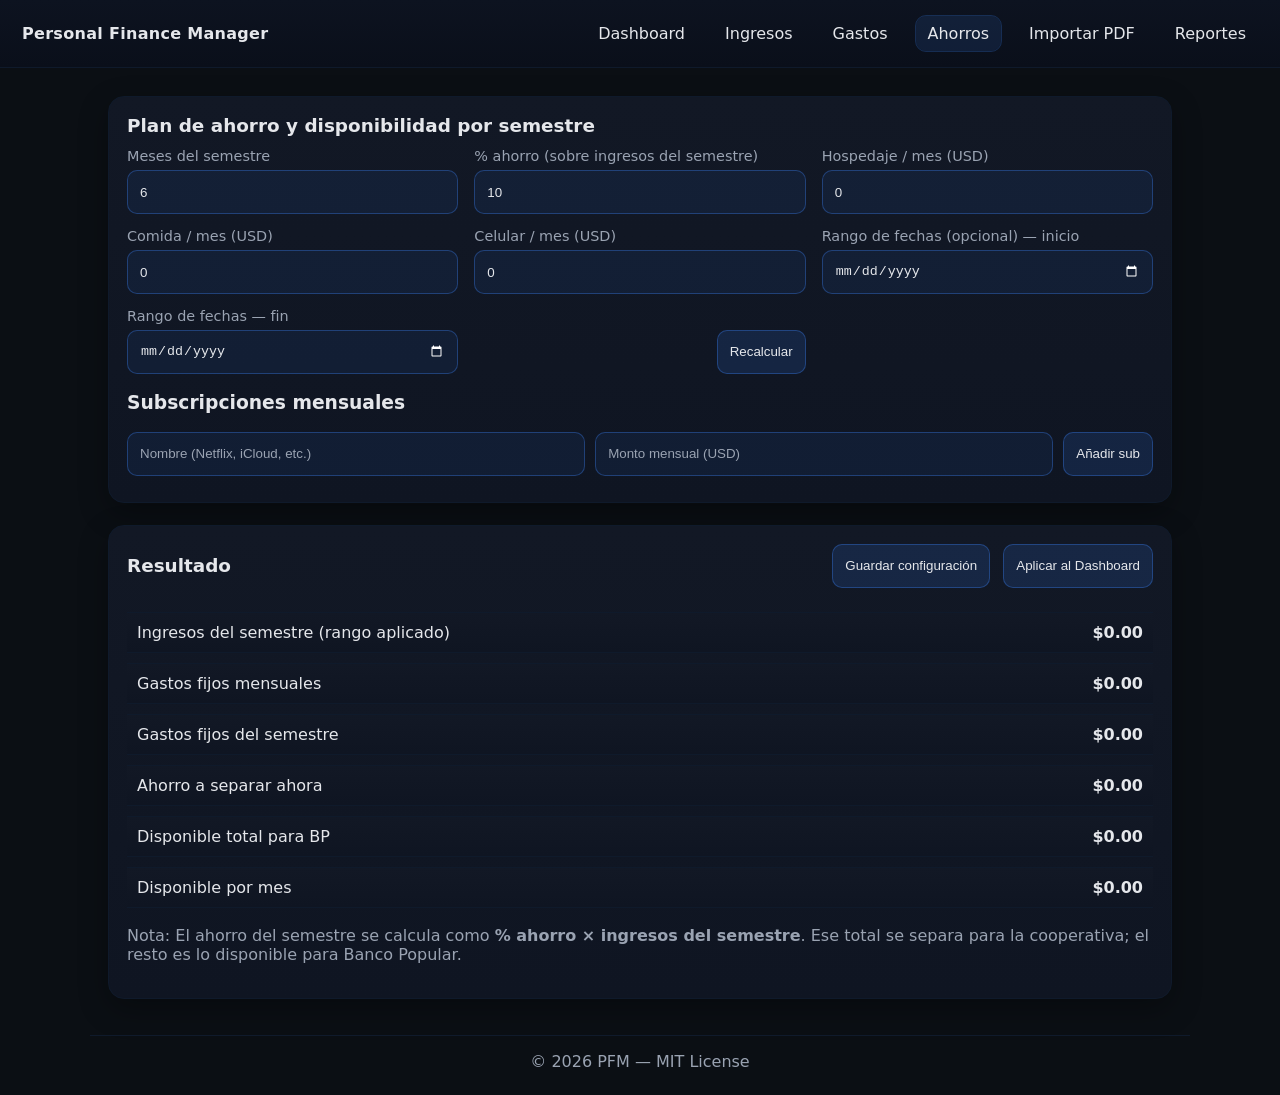
<file: ahorros.html>
<!DOCTYPE html>
<html lang="es">
<head>
  <meta charset="UTF-8" />
  <meta name="viewport" content="width=device-width, initial-scale=1" />
  <title>Ahorros — Personal Finance Manager</title>
  <link rel="stylesheet" href="css/style.css" />
  <link rel="manifest" href="manifest.webmanifest">
  <script type="module" src="js/pwa.js"></script>
</head>
<body>
<main class="container">
  <section class="panel">
    <div class="panel-header">
      <h2>Plan de ahorro y disponibilidad por semestre</h2>
    </div>

    <div class="form-grid">
      <label class="subtle">Meses del semestre
        <input id="months" type="number" class="input" value="6" />
      </label>

      <label class="subtle">% ahorro (sobre ingresos del semestre)
        <input id="savePct" type="number" class="input" value="10" />
      </label>

      <label class="subtle">Hospedaje / mes (USD)
        <input id="rent" type="number" class="input" value="0" />
      </label>

      <label class="subtle">Comida / mes (USD)
        <input id="food" type="number" class="input" value="0" />
      </label>

      <label class="subtle">Celular / mes (USD)
        <input id="cell" type="number" class="input" value="0" />
      </label>

      <label class="subtle">Rango de fechas (opcional) — inicio
        <input id="dateStart" type="date" class="input" />
      </label>

      <label class="subtle">Rango de fechas — fin
        <input id="dateEnd" type="date" class="input" />
      </label>

      <div class="actions">
        <button id="recalcBtn" class="btn">Recalcular</button>
      </div>
    </div>

    <h3 style="margin-top:18px;">Subscripciones mensuales</h3>
    <div class="actions">
      <input id="subName" class="input" placeholder="Nombre (Netflix, iCloud, etc.)" />
      <input id="subAmt" class="input" type="number" step="0.01" placeholder="Monto mensual (USD)" />
      <button id="addSub" class="btn">Añadir sub</button>
    </div>
    <div id="subsList" style="margin-top:8px;"></div>
  </section>

  <section class="panel">
    <div class="panel-header">
      <h2>Resultado</h2>
      <div class="panel-actions">
        <button id="saveCfg" class="btn" style="margin-right:8px;">Guardar configuración</button>
        <button id="applyBtn" class="btn">Aplicar al Dashboard</button>
      </div>
    </div>

    <table class="table">
      <tbody>
        <tr><td>Ingresos del semestre (rango aplicado)</td><td id="resIncomeApplied" class="money">$0.00</td></tr>
        <tr><td>Gastos fijos mensuales</td><td id="resFixedMonthly" class="money">$0.00</td></tr>
        <tr><td>Gastos fijos del semestre</td><td id="resFixedSemester" class="money">$0.00</td></tr>
        <tr><td>Ahorro a separar ahora</td><td id="resSavingsNow" class="money">$0.00</td></tr>
        <tr><td>Disponible total para BP</td><td id="resSafeTotal" class="money">$0.00</td></tr>
        <tr><td>Disponible por mes</td><td id="resSafePerMonth" class="money">$0.00</td></tr>
      </tbody>
    </table>

    <p class="muted" style="margin-top:8px;">
      Nota: El ahorro del semestre se calcula como <b>% ahorro × ingresos del semestre</b>.
      Ese total se separa para la cooperativa; el resto es lo disponible para Banco Popular.
    </p>
  </section>
</main>

<footer class="app-footer">© <span id="year"></span> PFM — MIT License</footer>

<script type="module" src="js/header.js"></script>
<script type="module" src="js/ahorros.js"></script>
<script type="module" src="js/pwa.js"></script>
</body>
</html>
</file>
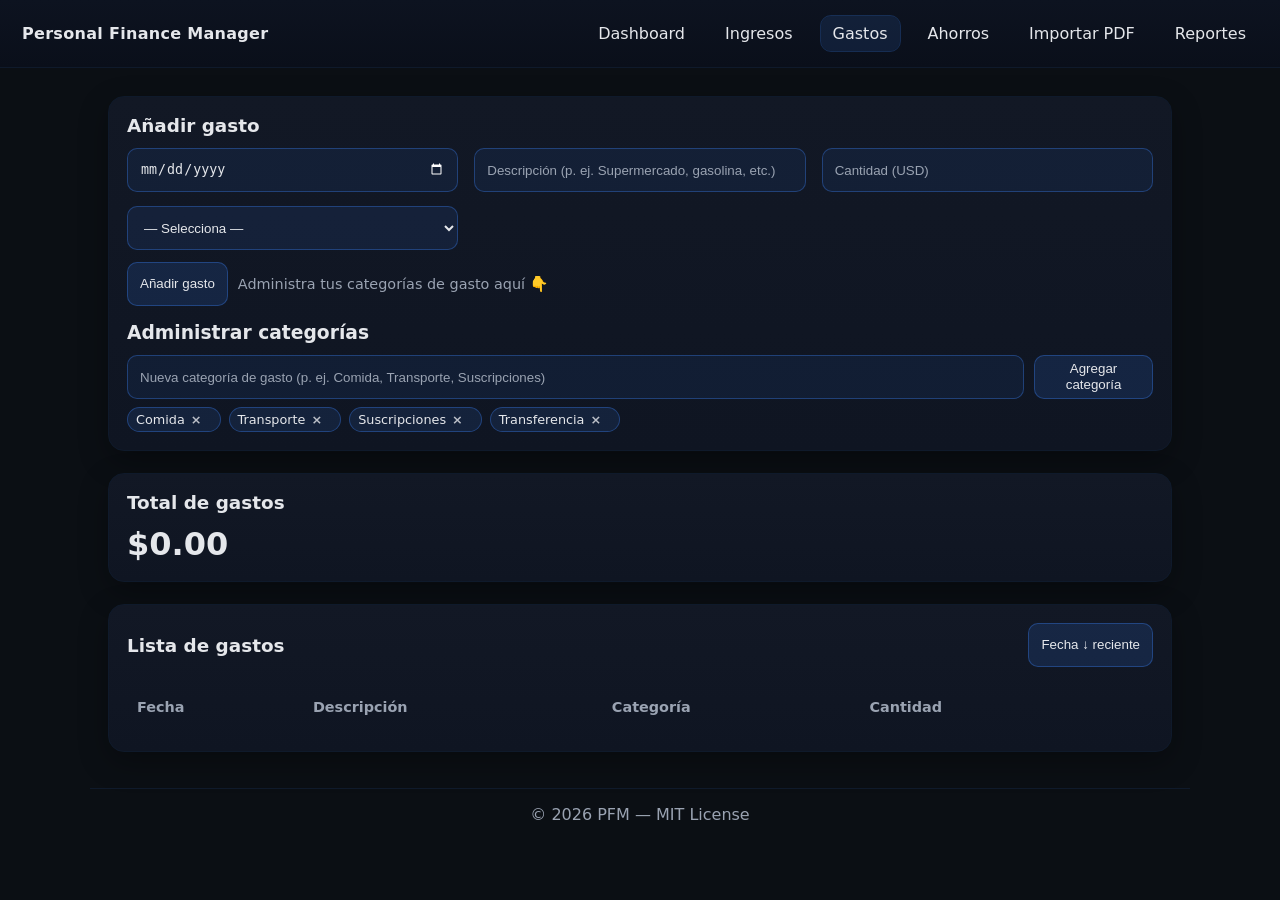
<file: gastos.html>
<!DOCTYPE html>
<html lang="es">
<head>
    <meta charset="UTF-8" />
    <meta name="viewport" content="width=device-width, initial-scale=1" />
    <title>Gastos — Personal Finance Manager</title>
    <link rel="stylesheet" href="css/style.css" />
    <style>
        .actions{ align-items:center; }
        .btn{ display:inline-flex; align-items:center; justify-content:center; }
    </style>
  <link rel="manifest" href="manifest.webmanifest">
  <script type="module" src="js/pwa.js"></script>
</head>
<body>
<header class="app-header">
    <div class="brand">Personal Finance Manager</div>
    <nav class="nav">
        <a class="nav-link" href="./dashboard.html">Dashboard</a>
        <a class="nav-link" href="./ingresos.html">Ingresos</a>
        <a class="nav-link active" href="./gastos.html">Gastos</a>
        <a class="nav-link" href="./ahorros.html">Ahorros</a>
        <a class="nav-link" href="./importar.html">Importar PDF</a>
        <a class="nav-link" href="./reportes.html">Reportes</a>
    </nav>
</header>

<main class="container">
    <section class="panel">
        <div class="panel-header">
            <h2>Añadir gasto</h2>
        </div>

        <div class="form-grid">
            <input id="date" type="date" class="input" />
            <input id="desc" type="text" class="input" placeholder="Descripción (p. ej. Supermercado, gasolina, etc.)" />
            <input id="amount" type="number" step="0.01" class="input" placeholder="Cantidad (USD)" />
            <select id="category" class="select"></select>
        </div>

        <div class="actions" style="margin-top:12px;">
            <button id="addBtn" class="btn">Añadir gasto</button>
            <span class="subtle">Administra tus categorías de gasto aquí 👇</span>
        </div>

        <div style="margin-top:16px;">
            <div class="panel-header" style="padding:0;">
                <h3 style="margin:0;">Administrar categorías</h3>
            </div>
            <div class="actions">
                <input id="newCat" class="input" placeholder="Nueva categoría de gasto (p. ej. Comida, Transporte, Suscripciones)" />
                <button id="addCatBtn" class="btn">Agregar categoría</button>
            </div>
            <div id="catList" class="cat-list"></div>
        </div>
    </section>

    <!-- Tarjeta de total de gastos -->
    <section class="panel">
        <div class="panel-header"><h2>Total de gastos</h2></div>
        <div id="expenseTotal" class="money big">$0.00</div>
    </section>

    <section class="panel">
        <div class="panel-header">
            <h2>Lista de gastos</h2>
            <div class="panel-actions">
                <button id="sortBtn" class="btn" title="Alternar orden">Fecha ↓ reciente</button>
            </div>
        </div>
        <table class="table">
            <thead>
            <tr>
                <th>Fecha</th><th>Descripción</th><th>Categoría</th><th>Cantidad</th><th></th>
            </tr>
            </thead>
            <tbody id="rows"></tbody>
        </table>
    </section>
</main>

<footer class="app-footer">© <span id="year"></span> PFM — MIT License</footer>

<script type="module" src="js/header.js"></script>
<script type="module" src="js/gastos.js"></script>
<script type="module" src="js/pwa.js"></script>
</body>
</html>
</file>
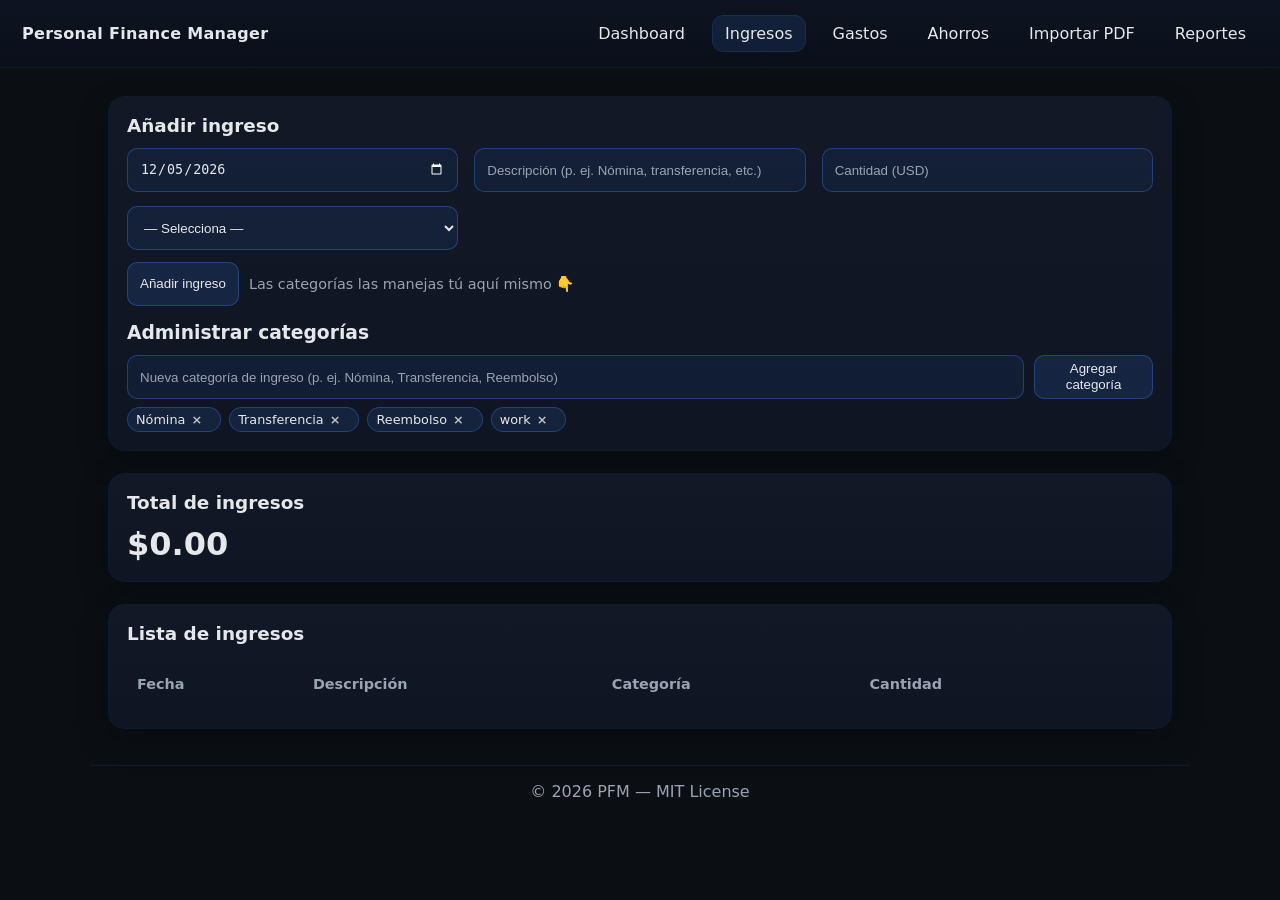
<file: ingresos.html>
<!DOCTYPE html>
<html lang="es">
<head>
    <meta charset="UTF-8" />
    <meta name="viewport" content="width=device-width, initial-scale=1" />
    <title>Ingresos — Personal Finance Manager</title>
    <link rel="stylesheet" href="css/style.css" />
    <style>
        /* centra texto del botón y alinea con inputs */
        .btn{ display:inline-flex; align-items:center; justify-content:center; }
        .actions{ align-items:center; }
    </style>
  <link rel="manifest" href="manifest.webmanifest">
  <script type="module" src="js/pwa.js"></script>
</head>
<body>
<header class="app-header">
    <div class="brand">Personal Finance Manager</div>
    <nav class="nav">
        <a class="nav-link" href="./dashboard.html">Dashboard</a>
        <a class="nav-link active" href="./ingresos.html">Ingresos</a>
        <a class="nav-link" href="./gastos.html">Gastos</a>
        <a class="nav-link" href="./ahorros.html">Ahorros</a>
        <a class="nav-link" href="./importar.html">Importar PDF</a>
        <a class="nav-link" href="./reportes.html">Reportes</a>
    </nav>
</header>

<main class="container">
    <section class="panel">
        <div class="panel-header">
            <h2>Añadir ingreso</h2>
        </div>

        <div class="form-grid">
            <input id="date" type="date" class="input" />
            <input id="desc" type="text" class="input" placeholder="Descripción (p. ej. Nómina, transferencia, etc.)" />
            <input id="amount" type="number" step="0.01" class="input" placeholder="Cantidad (USD)" />
            <select id="category" class="select"></select>
        </div>

        <div class="actions" style="margin-top:12px;">
            <button id="addBtn" class="btn">Añadir ingreso</button>
            <span class="subtle">Las categorías las manejas tú aquí mismo 👇</span>
        </div>

        <div style="margin-top:16px;">
            <div class="panel-header" style="padding:0;">
                <h3 style="margin:0;">Administrar categorías</h3>
            </div>
            <div class="actions">
                <input id="newCat" class="input" placeholder="Nueva categoría de ingreso (p. ej. Nómina, Transferencia, Reembolso)" />
                <button id="addCatBtn" class="btn">Agregar categoría</button>
            </div>
            <div id="catList" class="cat-list"></div>
        </div>
    </section>

    <!-- Tarjeta de total de ingresos -->
    <section class="panel">
        <div class="panel-header"><h2>Total de ingresos</h2></div>
        <div id="incomeTotal" class="money big">$0.00</div>
    </section>

    <section class="panel">
        <div class="panel-header">
            <h2>Lista de ingresos</h2>
        </div>
        <table class="table">
            <thead>
            <tr>
                <th>Fecha</th><th>Descripción</th><th>Categoría</th><th>Cantidad</th><th></th>
            </tr>
            </thead>
            <tbody id="rows"></tbody>
        </table>
    </section>
</main>

<footer class="app-footer">© <span id="year"></span> PFM — MIT License</footer>

<script type="module" src="js/header.js"></script>
<script type="module" src="js/ingresos.js"></script>
<script type="module" src="js/pwa.js"></script>
</body>
</html>
</file>
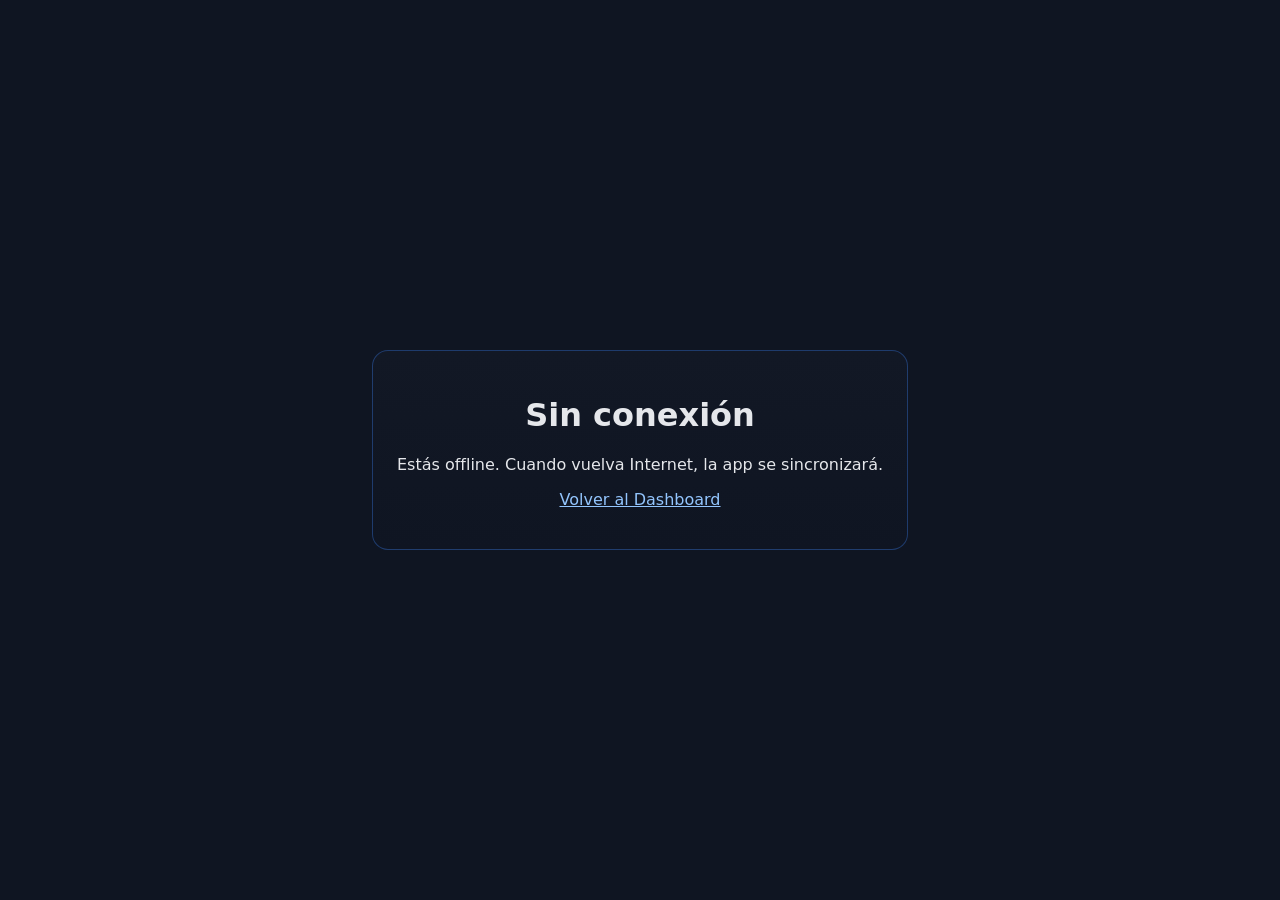
<file: offline.html>
<!doctype html>
<html lang="es">
<head>
  <meta charset="utf-8" />
  <meta name="viewport" content="width=device-width, initial-scale=1" />
  <title>PFM — Offline</title>
  <meta name="theme-color" content="#0f1522" />
  <style>
    body{margin:0;min-height:100vh;display:grid;place-items:center;background:#0f1522;color:#e5e7eb;font-family:system-ui,Segoe UI,Roboto,Helvetica,Arial,sans-serif}
    .card{padding:24px;border:1px solid rgba(59,130,246,.35);border-radius:16px;background:linear-gradient(180deg,#121825,#0f1522);max-width:520px;text-align:center}
    a{color:#93c5fd}
  </style>
  <link rel="manifest" href="manifest.webmanifest">
  <script type="module" src="js/pwa.js"></script>
</head>
<body>
  <div class="card">
    <h1>Sin conexión</h1>
    <p>Estás offline. Cuando vuelva Internet, la app se sincronizará.</p>
    <p><a href="./dashboard.html">Volver al Dashboard</a></p>
  </div>
</body>
</html>
</file>
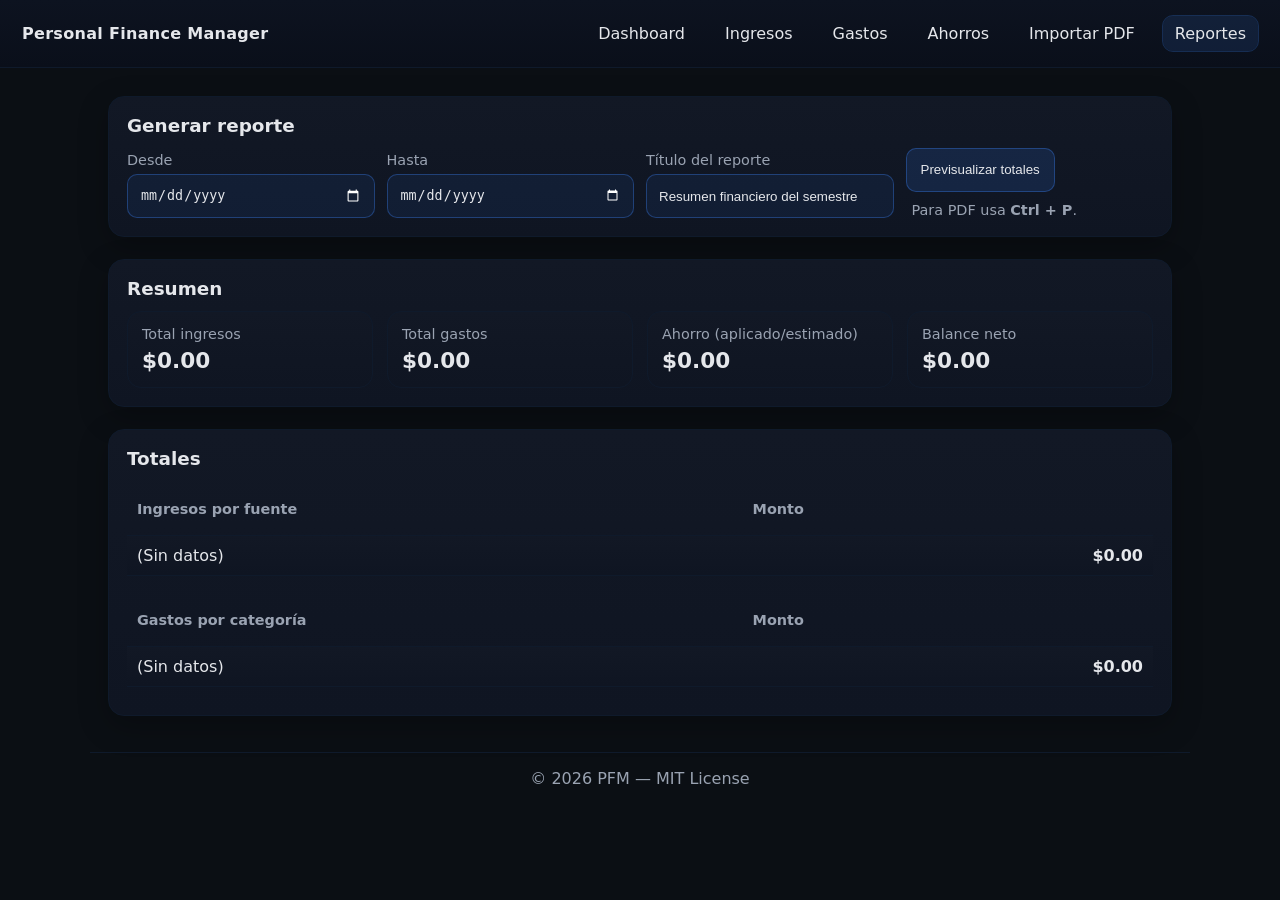
<file: reportes.html>
<!DOCTYPE html>
<html lang="es">
<head>
    <meta charset="UTF-8" />
    <meta name="viewport" content="width=device-width, initial-scale=1" />
    <title>Reportes — Personal Finance Manager</title>
    <link rel="stylesheet" href="css/style.css" />

    <style>
        :root{
            --brand-bg:#0f1522; --brand-accent:#3b82f6; --ink:#e5e7eb; --muted:#9aa3b2;
            --card-bg:linear-gradient(180deg,#121825,#0f1522); --line:#0f1a2b;
            --ink-dark:#0f172a; --muted-dark:#475569; --line-print:#e5e7eb;
        }
        .report-wrap{ max-width:1100px; margin:28px auto; padding:0 18px; }
        .panel{ margin-top:22px; padding:18px; border-radius:16px; background:var(--card-bg); border:1px solid var(--line); box-shadow:0 10px 30px rgba(0,0,0,.25); }
        .panel-header{ display:flex; align-items:center; justify-content:space-between; gap:12px; margin-bottom:12px; }
        .panel h2{ margin:0; font-size:1.15rem; }
        .actions{ display:flex; gap:10px; align-items:center; flex-wrap:wrap; }
        .btn{ background:rgba(59,130,246,.15); color:var(--ink); border:1px solid rgba(59,130,246,.35); padding:10px 14px; border-radius:10px; cursor:pointer; min-height:44px; }
        .btn:hover{ background:rgba(59,130,246,.25); }
        .form-grid{ display:grid; gap:12px; grid-template-columns:repeat(4,minmax(240px,1fr)); align-items:end; }
        @media(max-width:1024px){ .form-grid{ grid-template-columns:repeat(2,minmax(220px,1fr)); } }
        @media(max-width:640px){ .form-grid{ grid-template-columns:1fr; } }
        label.subtle{ display:flex; flex-direction:column; gap:6px; color:var(--muted); }
        .input{ width:100%; padding:10px 12px; border-radius:10px; border:1px solid rgba(59,130,246,.35); background:rgba(59,130,246,.08); color:var(--ink); min-height:44px; }

        .cards4{ display:grid; grid-template-columns:repeat(4,minmax(0,1fr)); gap:14px; }
        @media(max-width:900px){ .cards4{ grid-template-columns:repeat(2,minmax(0,1fr)); } }
        @media(max-width:520px){ .cards4{ grid-template-columns:1fr; } }
        .kpi{ background:var(--card-bg); border:1px solid var(--line); border-radius:14px; padding:14px; }
        .kpi .label{ color:var(--muted); font-size:.9rem; }
        .kpi .value{ font-weight:800; font-size:1.35rem; margin-top:6px; font-variant-numeric:tabular-nums; }

        .table{ width:100%; border-collapse:separate; border-spacing:0 10px; margin-top:14px; }
        .table thead th{ text-align:left; color:var(--muted); font-weight:600; font-size:.9rem; padding:8px 10px; }
        .table tbody tr{ background:var(--card-bg); border:1px solid var(--line); }
        .table tbody td{ padding:10px; border-top:1px solid var(--line); border-bottom:1px solid var(--line); }
        .money{ text-align:right; font-variant-numeric:tabular-nums; font-weight:700; }

        /* ---------- Modo impresión limpio ---------- */
        .print-header, .print-footer{ display:none; }
        @media print{
            @page{ size: Letter; margin: 16mm 14mm; }
            html,body{ background:#fff; color:var(--ink-dark); -webkit-print-color-adjust: exact; print-color-adjust: exact; }

            /* Ocultar navegación y el generador para que no aparezcan en PDF */
            .app-header, .app-footer, #panelGenerate { display:none !important; }

            /* Encabezado y pie propios de impresión */
            .print-header{
                display:block; position:fixed; top:0; left:0; right:0; padding:8px 0 6px;
                border-bottom:2px solid var(--line-print); background:#fff;
            }
            .ph-inner{ display:flex; justify-content:space-between; align-items:center; font-family:ui-sans-serif,system-ui; }
            .ph-brand{ font-weight:800; font-size:14px; color:var(--ink-dark); }
            .ph-meta{ text-align:right; font-size:12px; color:var(--muted-dark); }

            .print-footer{
                display:block; position:fixed; bottom:0; left:0; right:0; border-top:1px solid var(--line-print);
                padding-top:6px; font-size:11px; color:var(--muted-dark); background:#fff;
            }
            .pf-inner{ display:flex; justify-content:space-between; }

            /* Paneles y tarjetas claros para impresión */
            .panel{ background:#fff !important; border:0 !important; box-shadow:none !important; break-inside:avoid; page-break-inside:avoid; }
            .kpi{ background:#fff !important; border:1px solid var(--line-print) !important; }
            .kpi .label{ color:#334155 !important; }
            .kpi .value{ color:#0f172a !important; }

            .table thead th{ color:#334155 !important; }
            .table tbody tr{ background:#fff !important; border:1px solid var(--line-print) !important; }
            .table tbody td{ border-color:var(--line-print) !important; }

            .report-wrap{ margin:0 auto; padding:0; }
            main{ padding-top:64px; padding-bottom:36px; }
        }
    </style>
  <link rel="manifest" href="manifest.webmanifest">
  <script type="module" src="js/pwa.js"></script>
</head>
<body>
<!-- Encabezado especial para impresión -->
<div class="print-header">
    <div class="report-wrap ph-inner">
        <div class="ph-brand">Personal Finance Manager</div>
        <div class="ph-meta">
            <div id="ph-title">Reporte financiero</div>
            <div id="ph-range">—</div>
        </div>
    </div>
</div>

<header class="app-header">
    <div class="brand">Personal Finance Manager</div>
    <nav class="nav">
        <a class="nav-link" href="./dashboard.html">Dashboard</a>
        <a class="nav-link" href="./ingresos.html">Ingresos</a>
        <a class="nav-link" href="./gastos.html">Gastos</a>
        <a class="nav-link" href="./ahorros.html">Ahorros</a>
        <a class="nav-link" href="./importar.html">Importar PDF</a>
        <a class="nav-link active" href="./reportes.html">Reportes</a>
    </nav>
</header>

<main class="report-wrap">
    <section id="panelGenerate" class="panel">
        <div class="panel-header"><h2>Generar reporte</h2></div>
        <div class="form-grid">
            <label class="subtle">Desde <input id="fromDate" type="date" class="input" /></label>
            <label class="subtle">Hasta <input id="toDate" type="date" class="input" /></label>
            <label class="subtle">Título del reporte <input id="title" class="input" value="Resumen financiero del semestre" /></label>
            <div class="actions">
                <button id="preview" type="button" class="btn">Previsualizar totales</button>
                <span class="subtle" style="margin-left:6px;">Para PDF usa <b>Ctrl + P</b>.</span>
            </div>
        </div>
    </section>

    <section class="panel">
        <div class="panel-header"><h2>Resumen</h2></div>
        <div id="cards" class="cards4"></div>
    </section>

    <section class="panel">
        <div class="panel-header"><h2>Totales</h2></div>
        <table class="table">
            <thead><tr><th>Ingresos por fuente</th><th class="money">Monto</th></tr></thead>
            <tbody id="tIncome"></tbody>
        </table>
        <table class="table" style="margin-top:8px">
            <thead><tr><th>Gastos por categoría</th><th class="money">Monto</th></tr></thead>
            <tbody id="tExpense"></tbody>
        </table>

    </section>
</main>

<!-- Pie especial para impresión -->
<div class="print-footer">
    <div class="report-wrap pf-inner">
        <div>© <span id="yearPrint"></span> PFM — MIT License</div>
        <div>Página <span class="pagenum"></span></div>
    </div>
</div>

<footer class="app-footer">© <span id="year"></span> PFM — MIT License</footer>

<script type="module" src="js/header.js"></script>
<script src="js/reportes.v2.js?v=1"></script>

<script>
    (function(){
        /* ---------- Claves usadas por ingresos/gastos/ahorros ---------- */
        const KEYS = {
            incomes:  "pfm.transactions.income",
            expenses: "pfm.transactions.expense",
            last:     "pfm.ahorros.lastComputed",
            balSave:  "pfm.balance.savings",
            cfg:      "pfm.ahorros.config",
        };

        const $ = id => document.getElementById(id);
        const money = n => (Number(n)||0).toLocaleString("es-PR",{style:"currency",currency:"USD"});
        const readJSON = (k,fb)=>{ try{const v=localStorage.getItem(k); return v?JSON.parse(v):fb;}catch{return fb;} };

        function parseDate(s){ return s ? new Date(s+"T00:00:00") : null; }
        function inRange(tx, a, b){
            const d = tx.date ? new Date(tx.date+"T00:00:00") : null;
            if(a && d && d < a) return false;
            if(b && d && d > b) return false;
            return true;
        }
        function getRange(){
            const a = $("fromDate")?.value ? parseDate($("fromDate").value) : null;
            const b = $("toDate")?.value ? parseDate($("toDate").value) : null;
            return {a,b};
        }

        /* ---------- Detecta transferencias para excluirlas de ingresos/gastos ---------- */
        function isTransfer(tx){
            const k = String(tx.kind || "").toLowerCase();
            const c = String(tx.category || "").toLowerCase();
            const d = String(tx.desc || tx.description || "").toLowerCase();
            return k === "transfer" || c === "transferencia" || /transf|transfer|athm/.test(d);
        }

        function calc(){
            const {a,b} = getRange();

            // SOLO lo guardado por ingresos.html / gastos.html, sin transferencias
            const incomes  = (readJSON(KEYS.incomes, [])  || []).filter(t => inRange(t,a,b) && !isTransfer(t));
            const expenses = (readJSON(KEYS.expenses, []) || []).filter(t => inRange(t,a,b) && !isTransfer(t));

            const incomeByCat = {};
            const expenseByCat = {};
            let totalIncome=0, totalExpense=0;

            incomes.forEach(t=>{
                const amt = Math.abs(Number(t.amount)||0);
                totalIncome += amt;
                const c = t.category || "Sin categoría";
                incomeByCat[c] = (incomeByCat[c]||0) + amt;
            });
            expenses.forEach(t=>{
                const amt = Math.abs(Number(t.amount)||0);
                totalExpense += amt;
                const c = t.category || "Sin categoría";
                expenseByCat[c] = (expenseByCat[c]||0) + amt;
            });

            // Ahorro mostrado: aplicado desde Ahorros si existe; si no, estimación por %
            const last = readJSON(KEYS.last, null);
            const applied = Number(localStorage.getItem(KEYS.balSave)||0);
            const cfg = readJSON(KEYS.cfg, null);
            let savings = applied || (last?.savingsNow || 0);
            if(!savings && cfg?.savePct) savings = totalIncome * (cfg.savePct/100);

            const net = totalIncome - totalExpense;
            return { incomeByCat, expenseByCat, totalIncome, totalExpense, net, savings };
        }

        function render(){
            const d = calc();

            // Meta para impresión (encabezado superior)
            const title = $("title")?.value || "Reporte financiero";
            const from  = $("fromDate")?.value || "—";
            const to    = $("toDate")?.value   || "—";
            $("ph-title").textContent = title;
            $("ph-range").textContent = "Rango: " + from + " a " + to;

            // KPIs
            const cards = [
                {label:"Total ingresos",             val:d.totalIncome},
                {label:"Total gastos",               val:d.totalExpense},
                {label:"Ahorro (aplicado/estimado)", val:d.savings},
                {label:"Balance neto",               val:d.net}
            ];
            const cwrap = $("cards"); cwrap.innerHTML = "";
            cards.forEach(k=>{
                const el = document.createElement("div");
                el.className = "kpi";
                el.innerHTML = '<div class="label">'+k.label+'</div><div class="value">'+money(k.val)+'</div>';
                cwrap.appendChild(el);
            });

            // Tablas
            function fill(id, obj){
                const tb = $(id);
                const keys = Object.keys(obj).sort((a,b)=>obj[b]-obj[a]);
                tb.innerHTML = keys.length
                    ? keys.map(k=>`<tr><td>${k}</td><td class="money">${money(obj[k])}</td></tr>`).join("")
                    : `<tr><td>(Sin datos)</td><td class="money">$0.00</td></tr>`;
            }
            fill("tIncome", d.incomeByCat);
            fill("tExpense", d.expenseByCat);
        }

        function init(){
            const y = $("year"); if(y) y.textContent = new Date().getFullYear();
            const yp = $("yearPrint"); if(yp) yp.textContent = new Date().getFullYear();

            render(); // arranque
            $("preview")?.addEventListener("click", render);
        }
        window.addEventListener("DOMContentLoaded", init);
    })();
</script>
<script type="module" src="js/pwa.js"></script>
</body>
</html>
</file>
<file: css/style.css>
:root{
  --bg: #0b0f14;
  --surface: #121825;
  --surface-2: #0f1522;
  --text: #e5e7eb;
  --muted: #9aa3b2;
  --blue: #3b82f6;   /* acento */
  --blue-2: #60a5fa;
  --green: #22c55e;
  --red: #ef4444;
}

*{ box-sizing:border-box; }

html,body{
  margin:0; padding:0; background:var(--bg); color:var(--text);
  font-family: ui-sans-serif, system-ui, -apple-system, Segoe UI, Roboto, "Helvetica Neue", Arial, "Noto Sans", "Liberation Sans", sans-serif;
}

a{ color:var(--blue-2); text-decoration:none; }
a:hover{ text-decoration:underline; }

.app-header{
  display:flex; align-items:center; justify-content:space-between;
  padding:16px 22px; background:linear-gradient(180deg, #0d1320, #0a0f1a);
  border-bottom:1px solid #0f1a2b;
  position:sticky; top:0; z-index:10;
}

.brand{ font-weight:700; letter-spacing:.3px; }
.nav{ display:flex; gap:16px; }
.nav-link{
  padding:8px 12px; border-radius:10px; background:transparent; color:var(--text);
}
.nav-link.active, .nav-link:hover{
  background:rgba(59,130,246,.12); outline:1px solid rgba(59,130,246,.25);
}

.container{ max-width:1100px; margin:28px auto; padding:0 18px; }

.cards{
  display:grid; grid-template-columns: repeat(2,minmax(0,1fr)); gap:18px;
}
@media (max-width: 720px){
  .cards{ grid-template-columns: 1fr; }
}

.card{
  background:linear-gradient(180deg, var(--surface), var(--surface-2));
  border:1px solid #0f1a2b; border-radius:16px; padding:18px;
  box-shadow: 0 10px 30px rgba(0,0,0,.3);
}
.card-title{ color:var(--muted); font-size:.95rem; margin-bottom:8px; }
.money{ font-variant-numeric: tabular-nums; font-weight:700; }
.big{ font-size:2rem; }
.muted{ color:var(--muted); }

.panel{
  margin-top:22px; padding:18px; border-radius:16px;
  background:linear-gradient(180deg, var(--surface), var(--surface-2));
  border:1px solid #0f1a2b; box-shadow: 0 10px 30px rgba(0,0,0,.3);
}
.panel-header{
  display:flex; align-items:center; justify-content:space-between;
  gap:12px; margin-bottom:12px;
}
.panel h2{ margin:0; font-size:1.15rem; }
.top-space{ margin-top:10px; }

.btn{
  background:rgba(59,130,246,.15); color:var(--text);
  border:1px solid rgba(59,130,246,.35);
  padding:8px 12px; border-radius:10px; cursor:pointer;
}
.btn:hover{ background:rgba(59,130,246,.25); }

.app-footer{
  margin:36px auto 24px; text-align:center; color:var(--muted);
  border-top:1px solid #0f1a2b; padding-top:16px; max-width:1100px;
}

/* ---------- Chart sizing (altura fija + scroll horizontal) ---------- */
.chart-wrap{
  overflow-x: auto;
  overflow-y: hidden;
  border-radius: 12px;
}

.chart-inner{
  /* Altura fija de la gráfica (ajústala si deseas) */
  height: 360px;
  min-width: 900px; /* ancho base para pantallas normales */
}

#igChart{
  /* El canvas ocupa el 100% del contenedor sin crecer en altura */
  width: 100% !important;
  height: 100% !important;
  display: block;
}

/* ---------- Forms & Tables ---------- */
.form-grid{
  display:grid; gap:12px;
  grid-template-columns: repeat(4, minmax(0,1fr));
}
@media (max-width: 900px){
  .form-grid{ grid-template-columns: 1fr 1fr; }
}
@media (max-width: 520px){
  .form-grid{ grid-template-columns: 1fr; }
}
.input, .select{
  width:100%; padding:10px 12px; border-radius:10px;
  border:1px solid rgba(59,130,246,.35);
  background:rgba(59,130,246,.08); color:var(--text);
}
.input::placeholder{ color:var(--muted); }
.actions{ display:flex; gap:10px; align-items:center; }

.table{
  width:100%; border-collapse:separate; border-spacing:0 10px; margin-top:14px;
}
.table thead th{
  text-align:left; color:var(--muted); font-weight:600; font-size:.9rem; padding:8px 10px;
}
.table tbody tr{
  background:linear-gradient(180deg, var(--surface), var(--surface-2));
  border:1px solid #0f1a2b;
}
.table tbody td{
  padding:10px 10px; border-top:1px solid #0f1a2b; border-bottom:1px solid #0f1a2b;
}
.table .money{ font-weight:700; }
.badge{
  display:inline-block; padding:4px 8px; border-radius:999px;
  background:rgba(59,130,246,.18); border:1px solid rgba(59,130,246,.35);
  font-size:.8rem;
}
.row-actions{ display:flex; gap:8px; }
.btn-danger{
  background:rgba(239,68,68,.15); border:1px solid rgba(239,68,68,.35);
}
.btn-danger:hover{ background:rgba(239,68,68,.25); }
.subtle{
  color:var(--muted); font-size:.9rem;
}

/* ---------- Category chips ---------- */
.cat-list{ display:flex; flex-wrap:wrap; gap:8px; margin-top:8px; }
.cat-chip{
  background:rgba(59,130,246,.12); border:1px solid rgba(59,130,246,.35);
  padding:4px 8px; border-radius:999px; font-size:.8rem;
}

/* ---------- Refuerzo por si faltaba en algún file ---------- */
.nav-link{
  padding:8px 12px; border-radius:10px; background:transparent; color:var(--text);
}
.nav-link.active, .nav-link:hover{
  background:rgba(59,130,246,.12); outline:1px solid rgba(59,130,246,.25);
}

/* ---------- Refuerzo por si faltaba en algún file ---------- */
.nav-link{
  padding:8px 12px; border-radius:10px; background:transparent; color:var(--text);
}
.nav-link.active, .nav-link:hover{
  background:rgba(59,130,246,.12); outline:1px solid rgba(59,130,246,.25);
}

/* ---------- Selects legibles en tema oscuro ---------- */
html { color-scheme: dark; } /* fuerza UI oscura para controles nativos */
.select { background: rgba(59,130,246,.10); color: var(--text); }
.select option { background: #0f1522; color: #e5e7eb; }

/* ---------- Chips de categoría con botón de borrar ---------- */
.cat-chip{
  position: relative; padding-right: 18px;
}
.cat-chip .x{
  margin-left:6px; font-weight:700; opacity:.8;
}
.cat-chip:hover{
  cursor: pointer; outline:1px solid rgba(59,130,246,.35);
}

/* ---------- Layout uniforme de formularios ---------- */
.form-grid{
  display: grid;
  grid-template-columns: repeat(4, minmax(240px, 1fr));
  column-gap: 16px;
  row-gap: 14px;
  align-items: end;
}
@media (max-width: 1280px){
  .form-grid{ grid-template-columns: repeat(3, minmax(220px,1fr)); }
}
@media (max-width: 1024px){
  .form-grid{ grid-template-columns: repeat(2, minmax(220px,1fr)); }
}
@media (max-width: 640px){
  .form-grid{ grid-template-columns: 1fr; }
}

/* ---------- Etiquetas tipo <label class="subtle">Texto + input</label> en columna ---------- */
label.subtle{
  display: flex;
  flex-direction: column;
  gap: 6px;
}

/* ---------- Botoneras dentro del grid (p. ej. Recalcular) pegadas a la derecha ---------- */
.form-grid .actions{
  justify-self: end;
  align-self: end;
}

/* ---------- Controles con la misma altura ---------- */
.input, .select, .btn{
  min-height: 44px;
  height: 44px;
  line-height: 1.2;
  padding: 10px 12px;
}

/* ---------- Ajuste visual del botón en panel-headers (p. ej. Aplicar al Dashboard) ---------- */
.panel-header .panel-actions .btn{ height: 42px; }

/* ---------- Subscripciones (fila ordenada) ---------- */
#subsList{ margin-top: 10px; }
.actions .input#subName{ min-width: 40%; }
.actions .input#subAmt{ min-width: 22%; }
.actions #addSub{ white-space: nowrap; }

/* ---------- Tabla de Resultados: claves a la izquierda y montos a la derecha ---------- */
.table td{ vertical-align: middle; }
.table td.money{
  text-align: right;
  font-variant-numeric: tabular-nums; /* alinea dígitos */
}
.table tbody tr td:first-child{ width: 60%; }
.table tbody tr td.money{ width: 40%; }

/* ---------- Un pelín más de separación entre secciones para respiro ---------- */
.panel{ margin-bottom: 22px; }
/* ---------- Cards 3-up en desktop ---------- */
@media (min-width: 1000px){
  .cards{
    display: grid;
    grid-template-columns: repeat(3, minmax(0, 1fr));
    gap: 1.25rem;
    align-items: stretch;
  }
  .cards > .card{
    max-width: none;
    width: auto;
    min-width: 0;
    height: 100%;
  }
}
@media (max-width: 999px) and (min-width: 640px){
  .cards{
    display: grid;
    grid-template-columns: repeat(2, minmax(0, 1fr));
    gap: 1.25rem;
  }
}
@media (max-width: 639px){
  .cards{
    display: grid;
    grid-template-columns: 1fr;
    gap: 1rem;
  }
}
</file>
